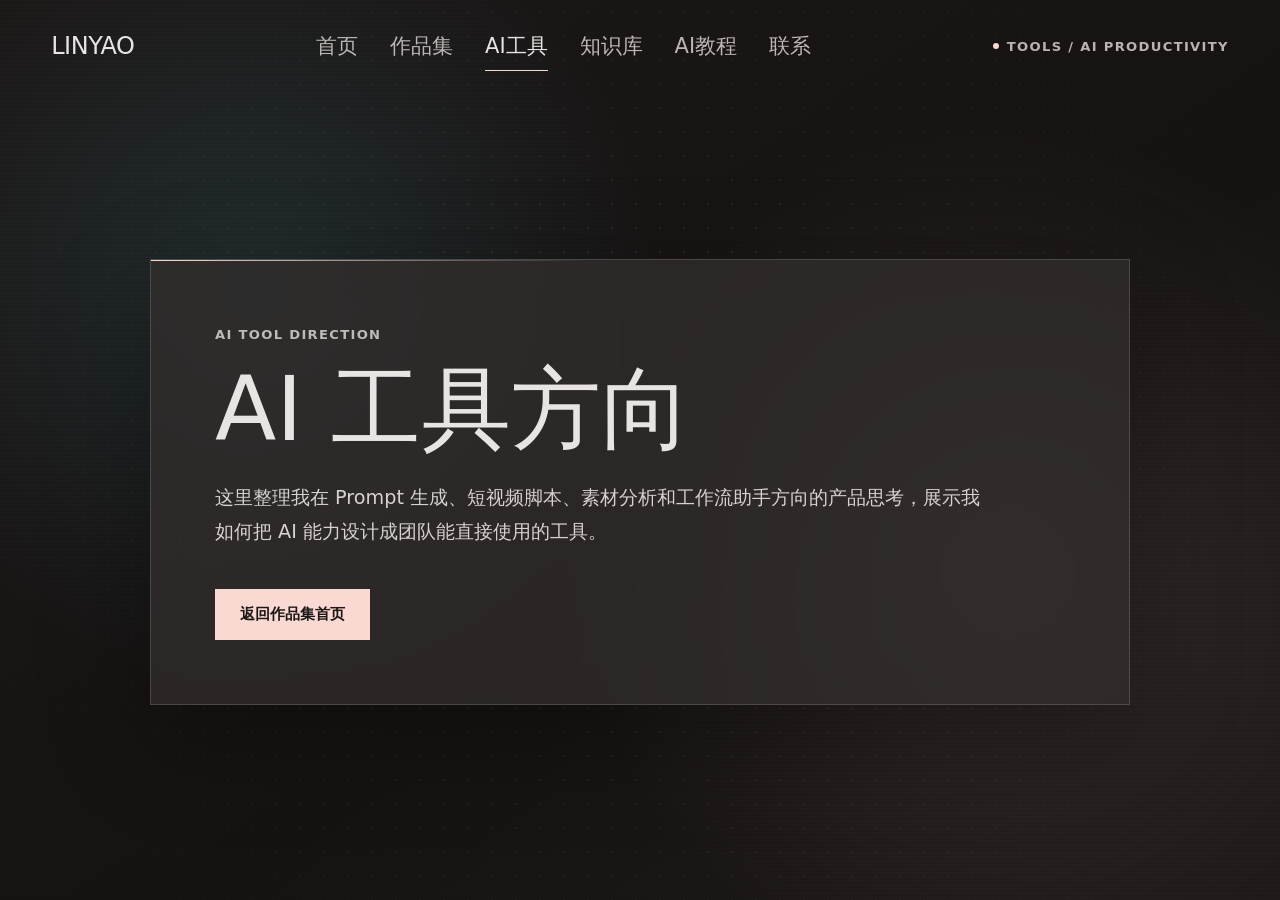
<file: ai-tools.html>
<!DOCTYPE html>
<html lang="zh-CN">
<head>
  <meta charset="UTF-8" />
  <meta name="viewport" content="width=device-width, initial-scale=1.0" />
  <title>AI工具 | 林耀作品集</title>
  <link rel="icon" href="data:," />
  <link rel="stylesheet" href="assets/site.css" />
</head>
<body class="subpage">
  <div class="subpage-background" aria-hidden="true"></div>
  <div class="system-grid" aria-hidden="true"></div>

  <nav class="site-nav" aria-label="主导航">
    <a class="logo" href="index.html">LINYAO</a>
    <div class="nav-menu">
      <a href="index.html">首页</a>
      <a href="index.html#works">作品集</a>
      <a href="ai-tools.html" aria-current="page">AI工具</a>
      <a href="knowledge.html">知识库</a>
      <a href="tutorials.html">AI教程</a>
      <a href="index.html#cta">联系</a>
    </div>
    <div class="nav-status">
      <span class="status-dot"></span>
      <span class="meta-label">TOOLS / AI PRODUCTIVITY</span>
    </div>
  </nav>

  <main class="coming-main">
    <section class="coming-card reveal">
      <span class="meta-label">AI TOOL DIRECTION</span>
      <h1>AI 工具方向</h1>
      <p>这里整理我在 Prompt 生成、短视频脚本、素材分析和工作流助手方向的产品思考，展示我如何把 AI 能力设计成团队能直接使用的工具。</p>
      <div class="btn-group">
        <a class="btn btn-primary" href="index.html">返回作品集首页</a>
      </div>
    </section>
  </main>

  <script src="assets/site.js"></script>
</body>
</html>
</file>
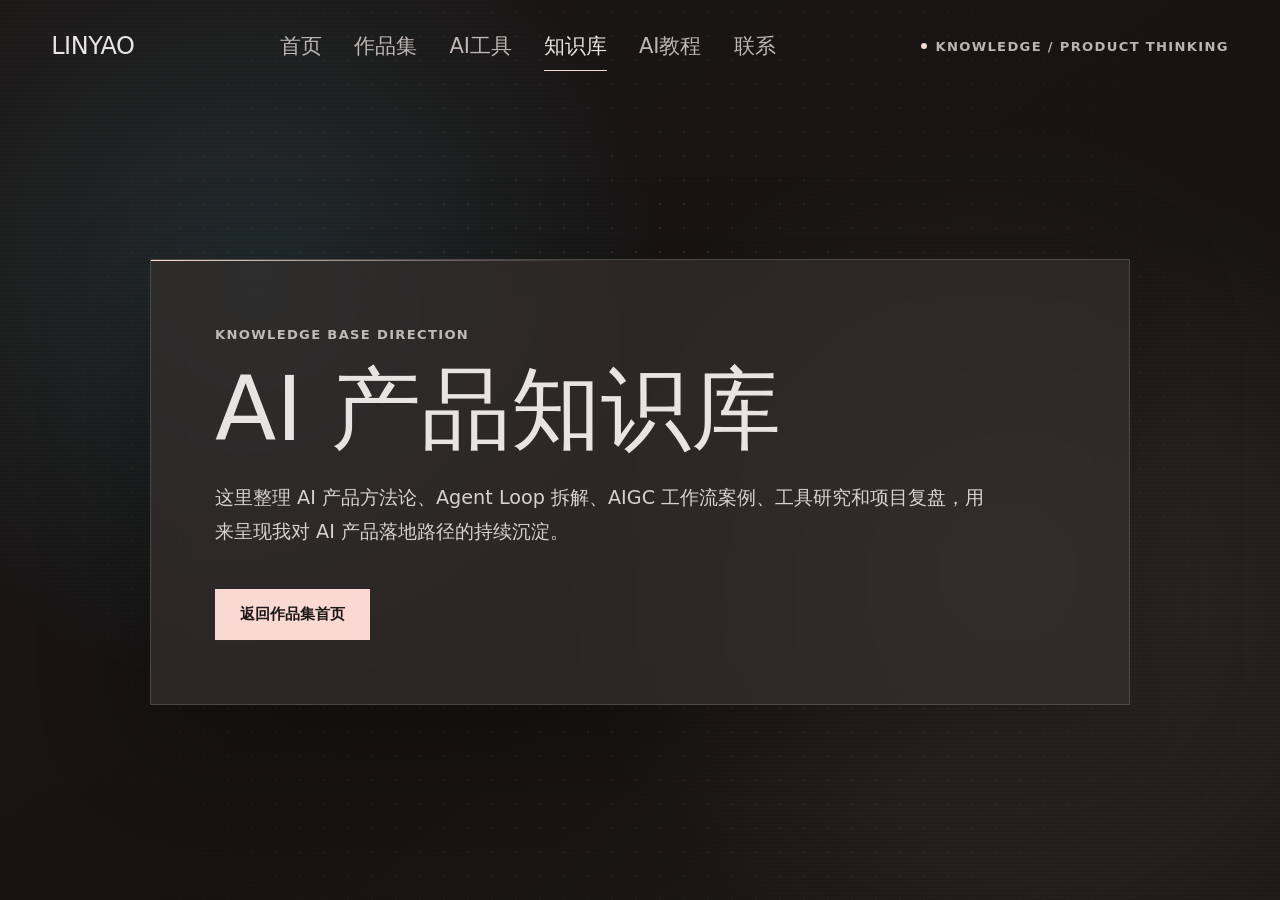
<file: knowledge.html>
<!DOCTYPE html>
<html lang="zh-CN">
<head>
  <meta charset="UTF-8" />
  <meta name="viewport" content="width=device-width, initial-scale=1.0" />
  <title>知识库 | 林耀作品集</title>
  <link rel="icon" href="data:," />
  <link rel="stylesheet" href="assets/site.css" />
</head>
<body class="subpage">
  <div class="subpage-background" aria-hidden="true"></div>
  <div class="system-grid" aria-hidden="true"></div>

  <nav class="site-nav" aria-label="主导航">
    <a class="logo" href="index.html">LINYAO</a>
    <div class="nav-menu">
      <a href="index.html">首页</a>
      <a href="index.html#works">作品集</a>
      <a href="ai-tools.html">AI工具</a>
      <a href="knowledge.html" aria-current="page">知识库</a>
      <a href="tutorials.html">AI教程</a>
      <a href="index.html#cta">联系</a>
    </div>
    <div class="nav-status">
      <span class="status-dot"></span>
      <span class="meta-label">KNOWLEDGE / PRODUCT THINKING</span>
    </div>
  </nav>

  <main class="coming-main">
    <section class="coming-card reveal">
      <span class="meta-label">KNOWLEDGE BASE DIRECTION</span>
      <h1>AI 产品知识库</h1>
      <p>这里整理 AI 产品方法论、Agent Loop 拆解、AIGC 工作流案例、工具研究和项目复盘，用来呈现我对 AI 产品落地路径的持续沉淀。</p>
      <div class="btn-group">
        <a class="btn btn-primary" href="index.html">返回作品集首页</a>
      </div>
    </section>
  </main>

  <script src="assets/site.js"></script>
</body>
</html>
</file>
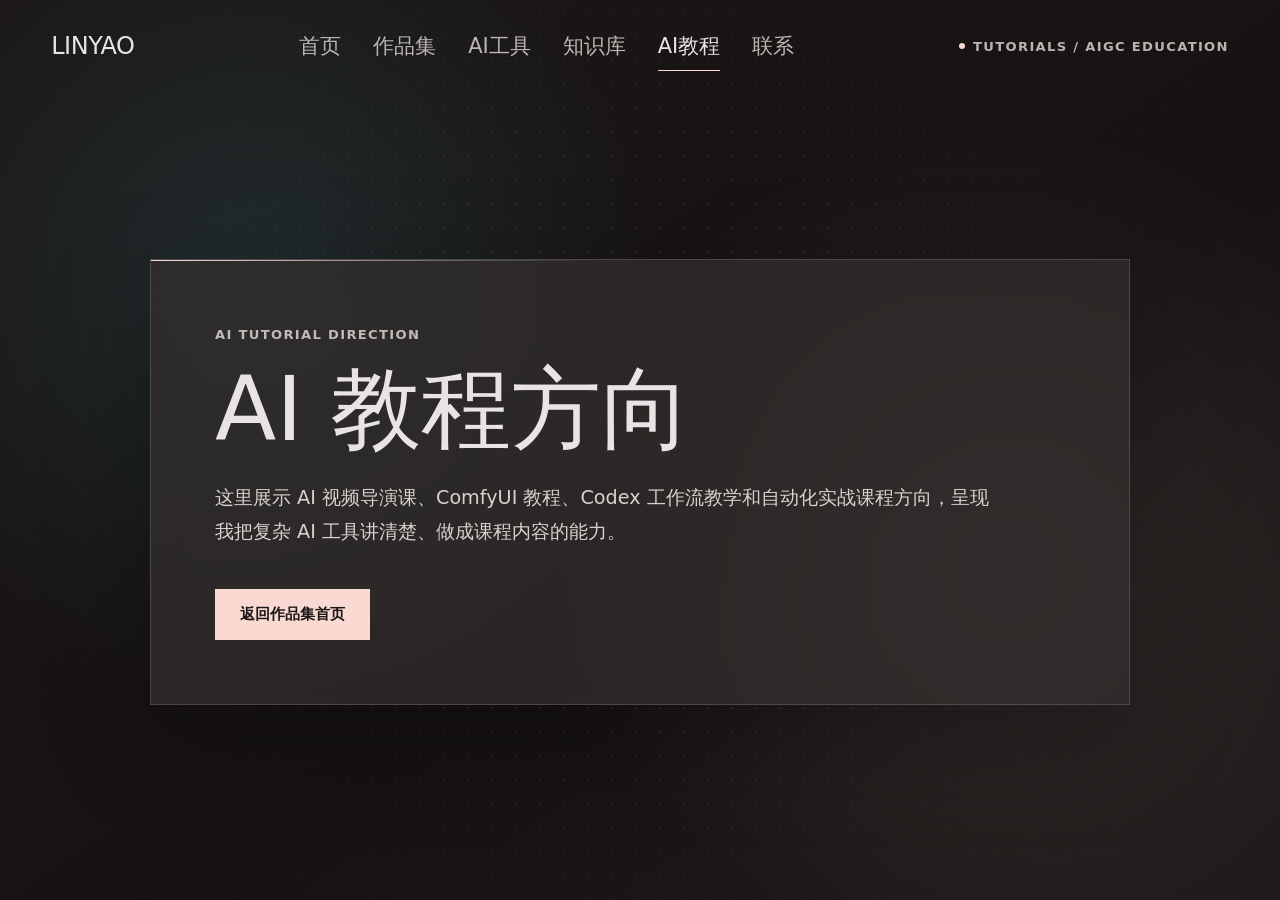
<file: tutorials.html>
<!DOCTYPE html>
<html lang="zh-CN">
<head>
  <meta charset="UTF-8" />
  <meta name="viewport" content="width=device-width, initial-scale=1.0" />
  <title>AI教程 | 林耀作品集</title>
  <link rel="icon" href="data:," />
  <link rel="stylesheet" href="assets/site.css" />
</head>
<body class="subpage">
  <div class="subpage-background" aria-hidden="true"></div>
  <div class="system-grid" aria-hidden="true"></div>

  <nav class="site-nav" aria-label="主导航">
    <a class="logo" href="index.html">LINYAO</a>
    <div class="nav-menu">
      <a href="index.html">首页</a>
      <a href="index.html#works">作品集</a>
      <a href="ai-tools.html">AI工具</a>
      <a href="knowledge.html">知识库</a>
      <a href="tutorials.html" aria-current="page">AI教程</a>
      <a href="index.html#cta">联系</a>
    </div>
    <div class="nav-status">
      <span class="status-dot"></span>
      <span class="meta-label">TUTORIALS / AIGC EDUCATION</span>
    </div>
  </nav>

  <main class="coming-main">
    <section class="coming-card reveal">
      <span class="meta-label">AI TUTORIAL DIRECTION</span>
      <h1>AI 教程方向</h1>
      <p>这里展示 AI 视频导演课、ComfyUI 教程、Codex 工作流教学和自动化实战课程方向，呈现我把复杂 AI 工具讲清楚、做成课程内容的能力。</p>
      <div class="btn-group">
        <a class="btn btn-primary" href="index.html">返回作品集首页</a>
      </div>
    </section>
  </main>

  <script src="assets/site.js"></script>
</body>
</html>
</file>
<file: assets/site.css>
:root {
  --bg: #1d1818;
  --surface: #332e2d;
  --clay: #fad9d3;
  --acid: #ffffff;
  --text-main: #e8e4e3;
  --text-muted: #bdb6b4;
  --text-soft: rgba(248, 242, 240, 0.84);
  --grid-line-strong: rgba(255, 255, 255, 0.15);
  --font-display: "Segoe UI", "PingFang SC", "Microsoft YaHei", "Noto Sans SC", system-ui, sans-serif;
  --font-body: var(--font-display);
  --container-padding: 4vw;
}

* {
  box-sizing: border-box;
  margin: 0;
  padding: 0;
}

html {
  min-height: 100%;
  overflow-x: hidden;
  background: var(--bg);
}

body {
  min-height: 100vh;
  overflow-x: hidden;
  background: var(--bg);
  color: var(--text-main);
  font-family: var(--font-body);
  -webkit-font-smoothing: antialiased;
}

a {
  color: inherit;
  text-decoration: none;
}

.subpage-background,
.system-grid {
  position: fixed;
  inset: 0;
  pointer-events: none;
}

.subpage-background {
  z-index: 0;
  background:
    radial-gradient(circle at 20% 32%, rgba(92, 213, 222, 0.12), transparent 34%),
    radial-gradient(circle at 78% 62%, rgba(250, 217, 211, 0.11), transparent 38%),
    linear-gradient(145deg, #1d1818, #171313 58%, #211b1b);
}

.subpage-background::after {
  content: "";
  position: absolute;
  inset: 0;
  opacity: 0.18;
  background: linear-gradient(to bottom, transparent 50%, rgba(0, 0, 0, 0.32) 50%);
  background-size: 100% 4px;
}

.system-grid {
  z-index: 1;
  opacity: 0.72;
  background-image: radial-gradient(circle, var(--grid-line-strong) 1px, transparent 1px);
  background-size: 24px 24px;
  mask-image: radial-gradient(circle at center, black, transparent 90%);
}

.site-nav {
  position: fixed;
  top: 0;
  left: 0;
  z-index: 100;
  display: flex;
  width: 100%;
  align-items: center;
  justify-content: space-between;
  padding: 2rem var(--container-padding);
}

.logo {
  flex: 0 0 auto;
  color: var(--text-main);
  font-family: var(--font-display);
  font-size: 1.5rem;
  font-weight: 400;
  letter-spacing: -0.02em;
  text-transform: uppercase;
}

.nav-menu {
  display: flex;
  align-items: center;
  gap: clamp(1rem, 2.5vw, 2.5rem);
}

.nav-menu a {
  position: relative;
  color: var(--text-muted);
  font-size: 21px;
  transition: color 0.3s ease;
}

.nav-menu a:hover,
.nav-menu a[aria-current="page"] {
  color: var(--text-main);
}

.nav-menu a[aria-current="page"]::after {
  content: "";
  position: absolute;
  right: 0;
  bottom: -0.7rem;
  left: 0;
  height: 1px;
  background: var(--clay);
}

.nav-status {
  display: flex;
  flex: 0 0 auto;
  align-items: center;
  gap: 0.5rem;
}

.status-dot {
  width: 6px;
  height: 6px;
  border-radius: 50%;
  background: var(--clay);
  animation: pulse 2s infinite;
}

.meta-label {
  color: rgba(248, 242, 240, 0.72);
  font-size: 0.82rem;
  font-weight: 700;
  letter-spacing: 0.1em;
  text-transform: uppercase;
}

.coming-main {
  position: relative;
  z-index: 10;
  display: flex;
  min-height: 100vh;
  align-items: center;
  justify-content: center;
  padding: 10rem var(--container-padding) 6rem;
}

.coming-card {
  position: relative;
  width: min(980px, 100%);
  padding: clamp(2rem, 5vw, 5rem);
  overflow: hidden;
  border: 1px solid var(--grid-line-strong);
  background: rgba(51, 46, 45, 0.74);
  box-shadow: 0 32px 100px rgba(0, 0, 0, 0.3);
  backdrop-filter: blur(18px);
}

.coming-card::before {
  content: "";
  position: absolute;
  top: 0;
  left: 0;
  width: 45%;
  height: 1px;
  background: linear-gradient(90deg, var(--clay), transparent);
}

.coming-card h1 {
  margin: 1.2rem 0 1.6rem;
  color: var(--text-main);
  font-family: var(--font-display);
  font-size: clamp(3rem, 7vw, 7rem);
  font-weight: 400;
  line-height: 1.05;
}

.coming-card p {
  max-width: 780px;
  color: var(--text-soft);
  font-size: clamp(1rem, 1.5vw, 1.3rem);
  line-height: 1.75;
}

.btn-group {
  display: flex;
  flex-wrap: wrap;
  gap: 1rem;
  margin-top: 2.5rem;
}

.btn {
  display: inline-flex;
  min-height: 50px;
  align-items: center;
  justify-content: center;
  padding: 0.9rem 1.5rem;
  border: 1px solid var(--grid-line-strong);
  font-size: 0.95rem;
  font-weight: 600;
  transition: color 0.25s ease, background 0.25s ease, transform 0.25s ease;
}

.btn-primary {
  border-color: var(--clay);
  background: var(--clay);
  color: #1d1818;
}

.btn-primary:hover {
  transform: translateY(-2px);
  background: var(--acid);
}

.btn-secondary:hover {
  transform: translateY(-2px);
  border-color: var(--clay);
  color: var(--clay);
}

.reveal {
  opacity: 0;
  transform: translateY(24px);
  transition: opacity 0.8s ease, transform 0.8s ease;
}

.reveal.in-view {
  opacity: 1;
  transform: translateY(0);
}

@keyframes pulse {
  0% { opacity: 1; box-shadow: 0 0 0 0 rgba(250, 217, 211, 0.4); }
  70% { opacity: 0.5; box-shadow: 0 0 0 10px rgba(250, 217, 211, 0); }
  100% { opacity: 1; box-shadow: 0 0 0 0 rgba(250, 217, 211, 0); }
}

@media (max-width: 1100px) {
  .nav-status { display: none; }
}

@media (max-width: 820px) {
  .site-nav {
    align-items: flex-start;
    gap: 1.5rem;
    padding-top: 1.4rem;
  }

  .nav-menu {
    max-width: calc(100vw - 10rem);
    gap: 1.1rem;
    overflow-x: auto;
    padding-bottom: 0.8rem;
  }

  .nav-menu a {
    flex: 0 0 auto;
    font-size: 16px;
  }

  .coming-main { padding-top: 8rem; }
}

@media (prefers-reduced-motion: reduce) {
  *, *::before, *::after {
    animation-duration: 0.01ms !important;
    animation-iteration-count: 1 !important;
    scroll-behavior: auto !important;
    transition-duration: 0.01ms !important;
  }
}
</file>
